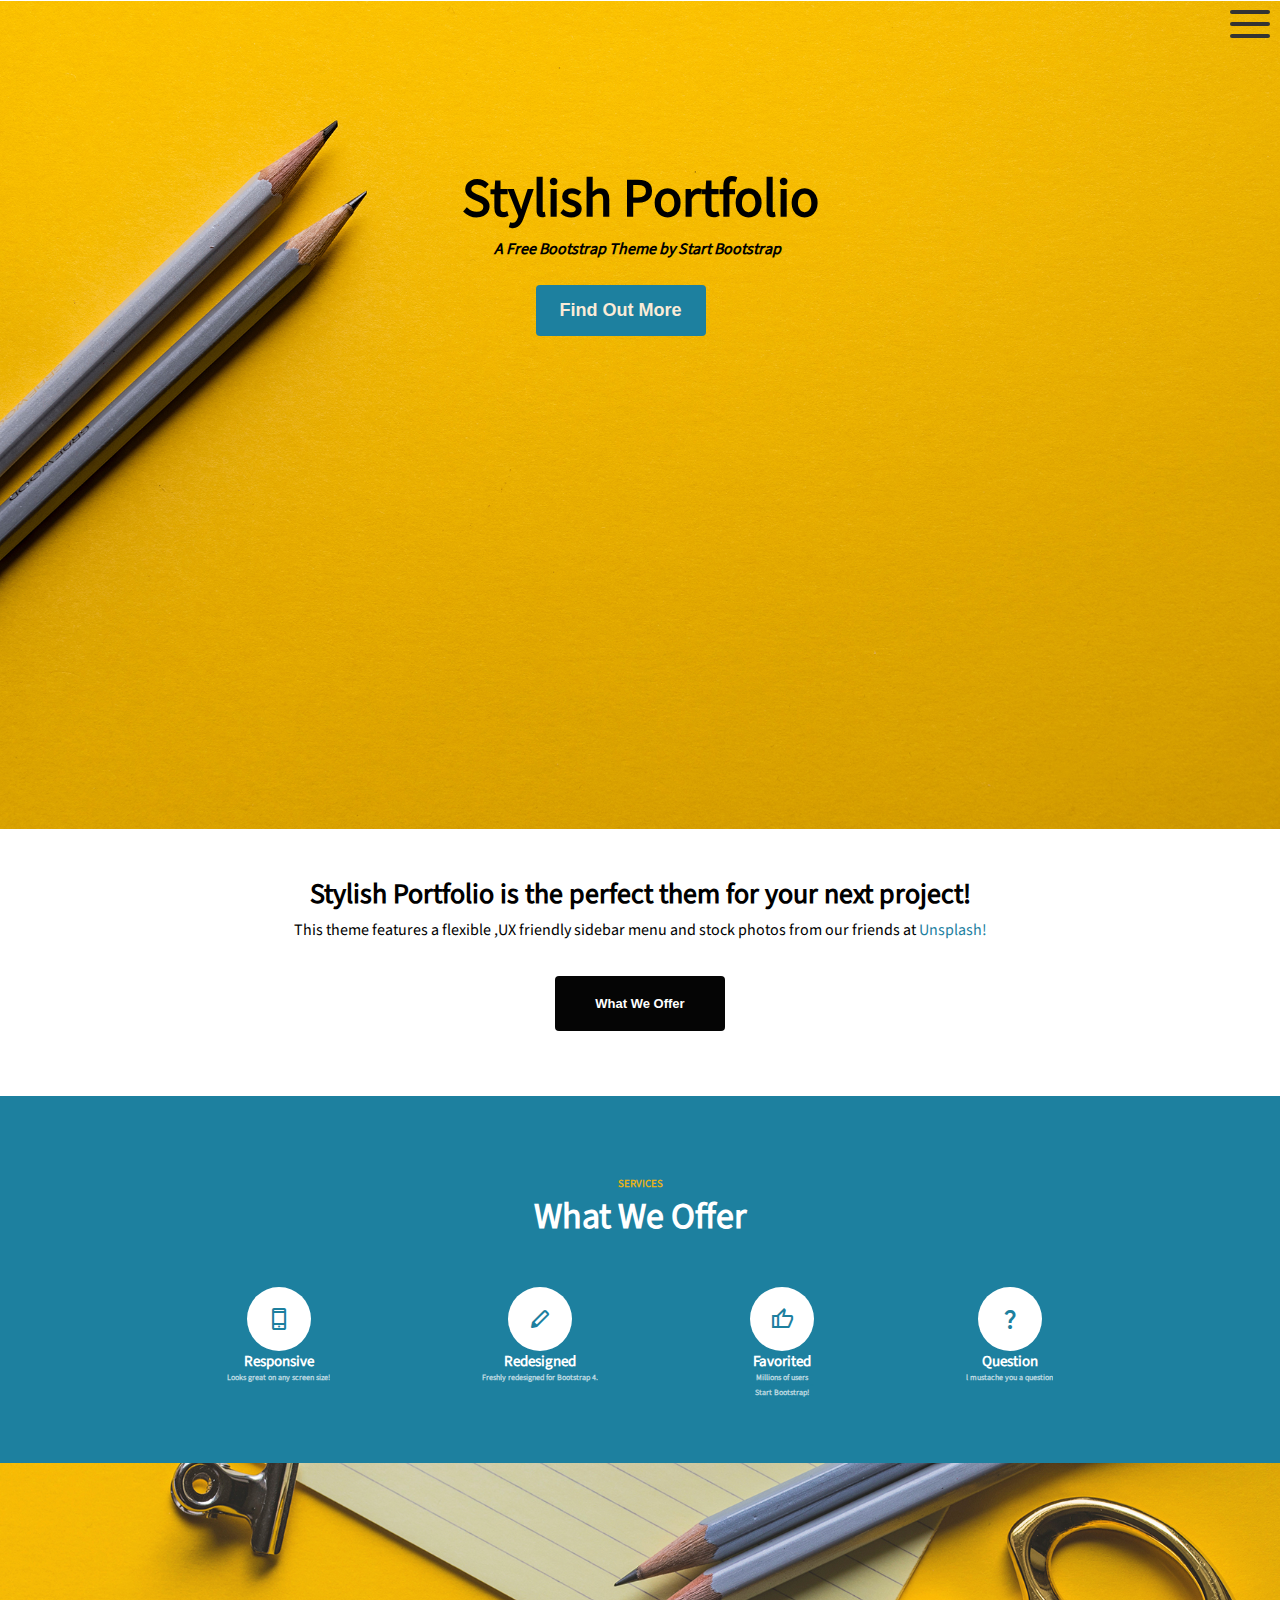
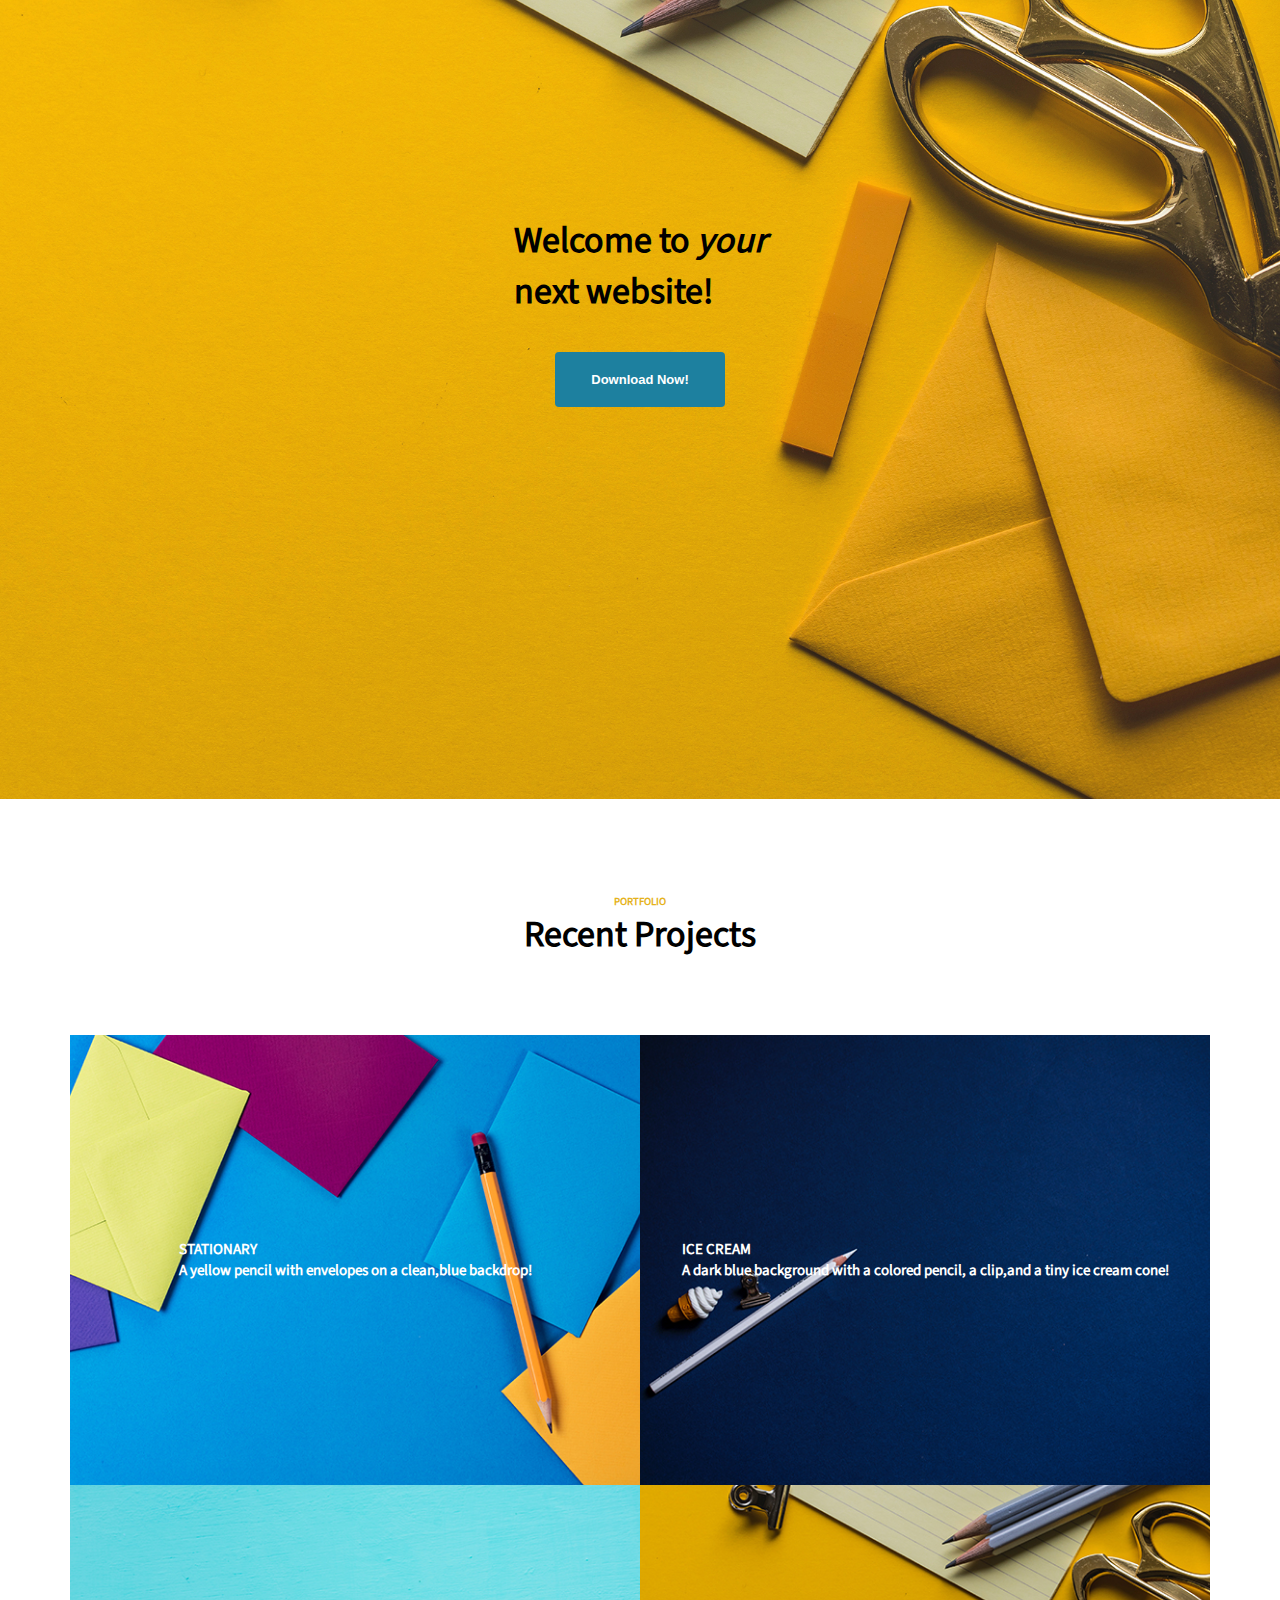
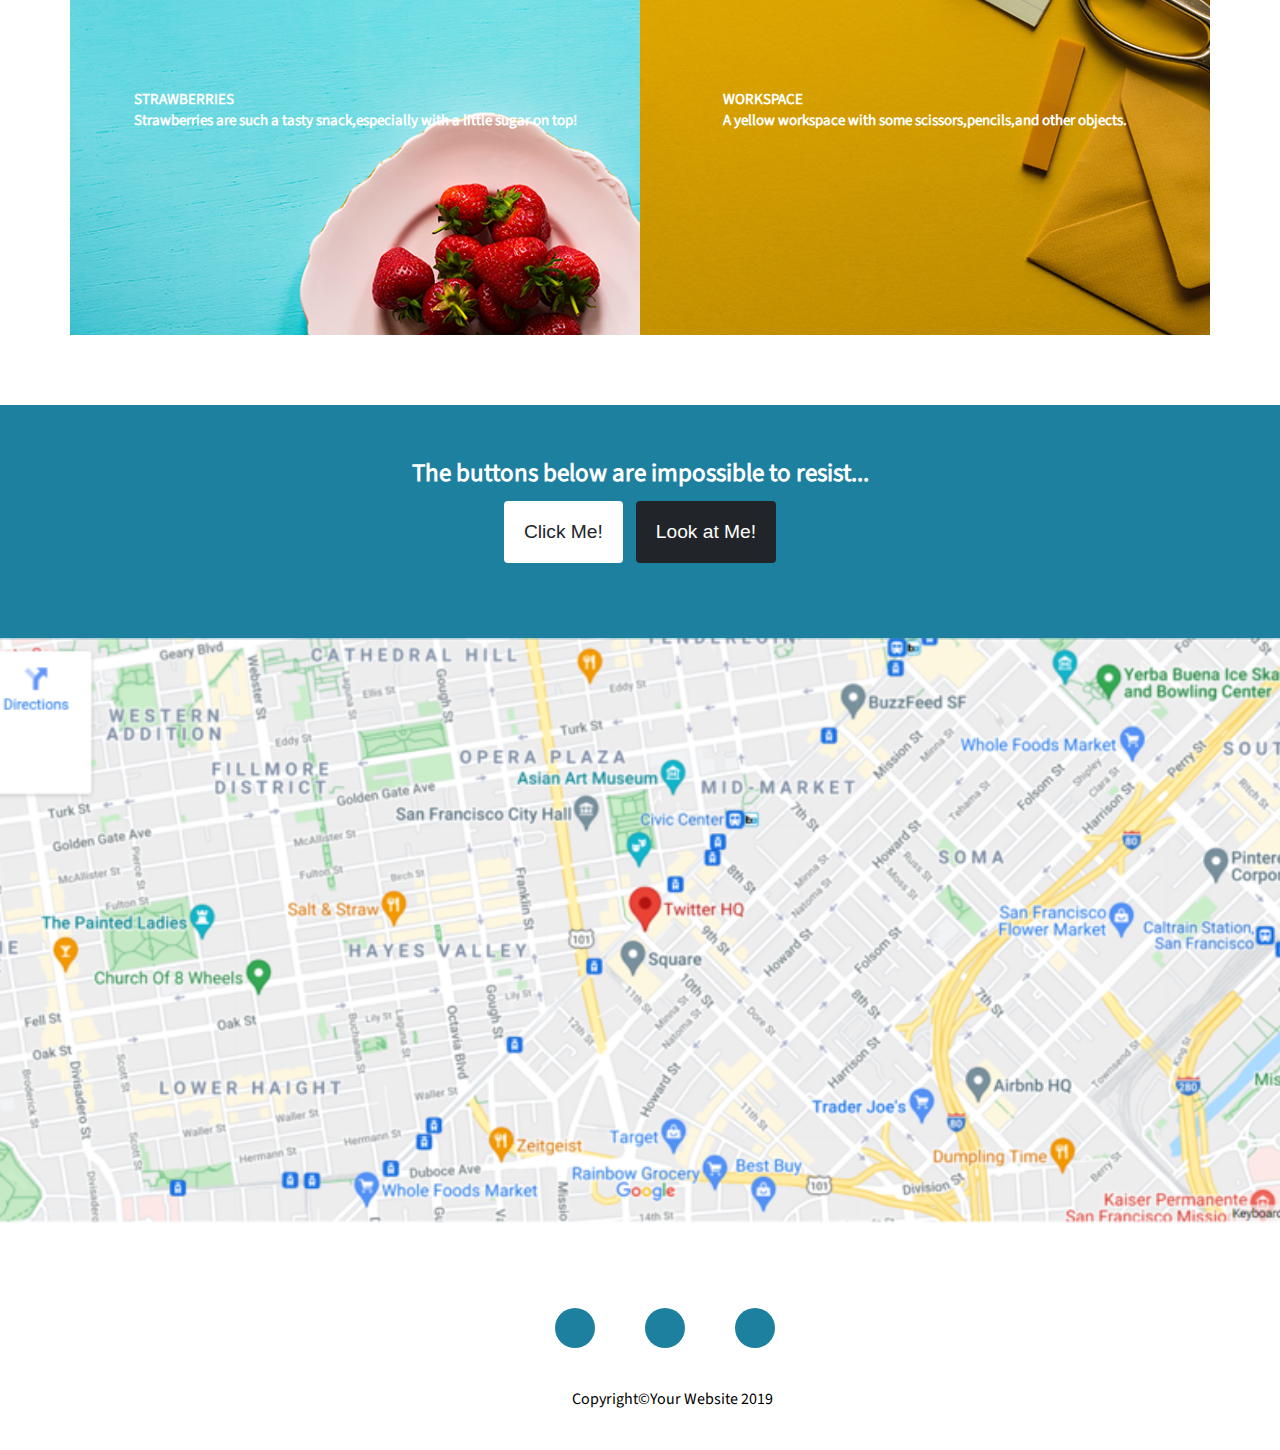
<file: flex/flex.html>
<!DOCTYPE html>
<html lang="en">
<head>
    <meta charset="UTF-8">
    <meta name="viewport" content="width=device-width, initial-scale=1.0">
    <title>Official Project</title>
    <link rel="stylesheet" href="flex.css">
    
    <link rel="stylesheet" href="https://fonts.googleapis.com/css2?family=Material+Symbols+Outlined:opsz,wght,FILL,GRAD@20..48,100..700,0..1,-50..200" />
    <link rel="stylesheet" href="https://fonts.googleapis.com/css2?family=Material+Symbols+Outlined:opsz,wght,FILL,GRAD@20..48,100..700,0..1,-50..200" />
    <link rel="stylesheet" href="https://fonts.googleapis.com/css2?family=Material+Symbols+Outlined:opsz,wght,FILL,GRAD@20..48,100..700,0..1,-50..200" />
    <link rel="stylesheet" href="https://fonts.googleapis.com/css2?family=Material+Symbols+Outlined:opsz,wght,FILL,GRAD@20..48,100..700,0..1,-50..200" />
    <link rel="stylesheet" href="https://cdnjs.cloudflare.com/ajax/libs/font-awesome/6.5.2/css/all.min.css" integrity="sha512-SnH5WK+bZxgPHs44uWIX+LLJAJ9/2PkPKZ5QiAj6Ta86w+fsb2TkcmfRyVX3pBnMFcV7oQPJkl9QevSCWr3W6A==" crossorigin="anonymous" referrerpolicy="no-referrer" />



</head>
<body>
    <!-- Banner -->
    <section>
    <div class="banner">

        <div id="links">
            <a href="#Services">Services</a>
            <a href="#Portfolio">Portfolio</a>
            <a href="#Contact Us">Contact Us</a>


        </div>
    
             <div class="sty">  <h1>Stylish Portfolio</h1>
<p><em>A Free Bootstrap Theme by  Start Bootstrap</em></p>
<button class="button1">Find Out More</button>
</div> 
<label class="hamburger-menu">
<input type="checkbox"/>

</label>
<aside class="sidebar">
<nav>
    
    <div>Services</div>
    <div>Portfolio</div>
    <div>Contact Us</div>

</nav>
</aside>
            </div>
        </section>
<!-- Banner -->

<section>
   <div class="main-content">
    <h4>Stylish Portfolio is the perfect them for your next project!</h4>
    <p style="font-weight: lighter;">This theme features a flexible ,UX friendly sidebar menu and stock photos from our friends at <span style="color:  #1d809f "> Unsplash! </span></p>
    <button class="button2">What We Offer</button>
 </div>


</section>
<!-- Services -->
<section class="Candy">
    <div id="Services">
  <div class="Services">
    <h6>SERVICES </h6>
    <h2>What We Offer</h2>
</div> 




<div class="boxes">
    <div class="box1">
        <span class="material-symbols-outlined">
            phone_iphone
            </span>
        <h5>Responsive</h5>
        <p>Looks great on any screen size! </p> 
    </div>
    <div class="box2">
        <span class="material-symbols-outlined">
            stylus
            </span>
        <h5>Redesigned</h5>
        <p>Freshly redesigned for Bootstrap 4.</p>
 </div>
 <div class="box3">
    <span class="material-symbols-outlined">
        thumb_up
        </span>
<h5>Favorited</h5>
<p>Millions of users<i class="fa-solid fa-heart" style="padding: 2px;"></i>Start Bootstrap!</p>
 </div>
 <div class="box4">
    <span class="material-symbols-outlined">
        question_mark
        </span>
    <h5>Question</h5>
    <p>l mustache you a question </p>

 </div>
   </div>
</div>
</section>
<!-- HHHHH -->
   <section>
   <div class="Cheesy">
    <h2>Welcome to <em>your</em> <br>next website!</h2>
    <button class="button3">Download Now!</button>

   </div>
</section>
<!-- HHHHH -->
   


<!-- Portfolio -->
<section class="hie" >
<div id="Portfolio">
<div class=" Portfolio">
    <h6>PORTFOLIO</h6>
  <h2>Recent Projects</h2> 
  
</div>
<div class="Jesus">
    <div class="box5"><h5>STATIONARY<span><p>A yellow pencil with envelopes on a clean,blue backdrop!</p></span></h5></div>
    <div class="box6"><h5>ICE CREAM<span><p>A dark blue background with a colored pencil, a clip,and a tiny ice cream cone!</p></span></h5></div>  
     <div class="box7"><h5>STRAWBERRIES<span><p>Strawberries are such a tasty snack,especially with a little sugar on top! </p></span></h5></div>
     <div class="box8"><h5>WORKSPACE<span><p>A yellow workspace with some scissors,pencils,and other objects.</p></span></h5></div>   
</div>
   

</section>

<div class="treehouse">
  <p >The buttons below are impossible to resist...</p>
  <div class="hello"><button class="button4">Click Me!</button>
  <button class="button5">Look at Me!</button></div>

</div>


</div>

<section >
 <div class="LOVO"> 

 </div>
</section>


  




<section>
    <div id="Contact Us">
    <div class="footer">

       <i class="fa-brands fa-facebook fa-0.5x"></i> 
    <i class="fa-brands fa-twitter fa-0.5x"></i>
<i class="fa-brands fa-github fa-0.5x"></i>

    </div>
</div>
</section>
<p class="feet"style="font-weight: lighter;;">Copyright&copy;Your Website 2019</p>
    
</body>
</html>
</file>
<file: flex/flex.css>
body {
  font-family: "Mycustomfont", Source Sans Pro;
  overflow-x: hidden;
}

@font-face {
  font-family: "Mycustomfont";
  src: url("/flex/SourceSans3-Regular.ttf");
}
*,
*::after,
*::before {
  box-sizing: border-box;
}

:root {
  --bar-width:40px;
  --bar-height:4px;
  --hamburger-gap:8px;
  --foreground:#333;
  background-color: white;
  --hamburger-margin:10px;
  --animation-timing: 200ms ease-in-out;
  --hamburger-height: calc(var(--bar-height) * 3 + var
  (--hamburger-gap) * 2);
}

#links {
  display: none;
}

.hamburger-menu {
  display: flex;
  flex-direction: column;
  gap: var(--hamburger-gap);
  align-items: center;
  position: absolute;
  top: var(--hamburger-margin);
  right: var(--hamburger-margin);
  z-index: 2;
  cursor: pointer;
}

.hamburger-menu.hamburger-menu:has(input:checked) {
  --foreground:white;
  --background:#333;
}

.hamburger-menu:has(input:focus-visible)::before,
.hamburger-menu.hamburger-menu:has(input:focus-visible)::after,
.hamburger-menu.hamburger-menu input:focus-visible {
  border: 1px solid var(--background);
  box-shadow: 0 0 0 1px var(--foreground);
}

.hamburger-menu::before,
.hamburger-menu::after,
.hamburger-menu input {
  content: "";
  width: var(--bar-width);
  height: var(--bar-height);
  background-color: var(--foreground);
  border-radius: 9999px;
  transition: opacity var(--animation-timing), width var(--animation-timing), rotate var(--animation-timing) translate var(--animation-timing), background-color var(--animation-timing);
  transform-origin: left center;
}

.hamburger-menu input {
  -webkit-appearance: none;
     -moz-appearance: none;
          appearance: none;
  padding: 0;
  margin: 0;
  outline: none;
  pointer-events: none;
  padding: 0;
}

.hamburger-menu:has(input:checked)::before {
  rotate: 45deg;
  translate: 0 calc(var(--bar-height) / -2);
}

.hamburger-menu:has(input:checked)::after {
  rotate: -45deg;
  translate: 0 calc(var(--bar-height) / 2);
}

.hamburger-menu input:checked {
  opacity: 0;
  width: 0;
}

.sidebar {
  opacity: 80%;
  transition: translate var(--animation-timing);
  translate: -100%;
  margin-top: -335px;
  margin-left: -1060px;
  background-color: var(--foreground);
  color: var(--background);
  width: 152rem;
  height: 180vh;
}
.sidebar nav {
  color: white;
  font-size: 36px;
  padding: 20px;
  margin-top: 20px;
  position: absolute;
  top: var(--hamburger-margin);
  right: var(--hamburger-margin);
}
.sidebar nav:hover {
  background-color: #e5b21b;
  padding: 50px;
  display: flex;
  align-items: center;
  justify-content: center;
  flex-direction: column;
  margin: 50px;
  border-radius: 50%;
  color: var(--foreground);
}

.hamburger-menu:has(input:checked) + .sidebar {
  translate: 0;
}

* {
  margin: 0;
  padding: 0;
}

h1 {
  color: black;
}

.sidebar nav {
  color: white;
  font-size: 43px;
  padding: 20px;
  margin-top: 116px;
  position: absolute;
  top: var(--hamburger-margin);
  margin-right: 260px;
  right: var(--hamburger-margin);
}

.banner {
  background-image: url("bg-masthead.jpg");
  background-repeat: no-repeat;
  width: 100%;
  height: 92vh;
  background-position: left center;
  background-size: cover;
  display: flex;
  justify-content: center;
  align-items: center;
  flex-direction: column;
  margin-top: 1px;
}
.banner .sty {
  margin-top: 160px;
}
.banner .sty p {
  margin-left: 32px;
}
.banner .sty .button1 {
  margin-left: 74px;
  border: none;
}

h1 {
  font-size: 54px;
}

p {
  font-weight: bold;
}

.button1 {
  background-color: #1d809f;
  color: antiquewhite;
  padding: 15px;
  font-size: large;
  font-weight: bolder;
  border-radius: 4px 4px 4px 4px;
  margin-top: 25px;
  border-color: #1d809f;
  width: 170px;
}

.button2 {
  background-color: #050505;
  padding: 20px;
  color: white;
  font-size: small;
  font-weight: bolder;
  border-radius: 4px 4px 4px 4px;
  margin-top: 35px;
  width: 170px;
  border: none;
}

.button3 {
  background-color: #1d809f;
  border-color: #1d809f;
  padding: 20px;
  color: white;
  font-size: small;
  font-weight: bolder;
  border-radius: 4px 4px 4px 4px;
  margin-top: 35px;
  width: 170px;
  border: none;
}

.button4 {
  background-color: white;
  padding: 20px;
  border-color: white;
  color: #212529;
  font-size: larger;
  border-radius: 4px 4px 4px 4px;
  margin-top: 35px;
  border: none;
}

.button5 {
  background-color: #212529;
  padding: 20px;
  color: white;
  font-size: larger;
  border-radius: 4px 4px 4px 4px;
  margin-left: 10px;
  border: none;
}

.main-content {
  display: flex;
  justify-content: center;
  align-items: center;
  flex-direction: column;
  margin-top: 40px;
}

h4 {
  font-weight: bolder;
  font-size: 28px;
  margin: 5px;
}

.Candy {
  background-color: #1d809f;
  padding-bottom: 60px;
  margin-top: 50px;
}

.Services {
  display: flex;
  align-items: center;
  justify-content: center;
  margin-top: 65px;
  flex-direction: column;
  color: white;
}
.Services h2 {
  font-size: 36px;
}

h6 {
  color: #e5b21b;
  margin-top: 80px;
}

.boxes {
  display: flex;
  font-size: 8px;
  font-weight: lighter;
  margin-top: 40px;
  color: white;
  justify-content: space-evenly;
  margin-right: 80px;
  margin-left: 80px;
}
.boxes p {
  opacity: 70%;
}

h5 {
  align-items: center;
  justify-content: center;
  font-weight: bold;
  font-size: 15px;
}

.Cheesy {
  background-image: url("bg-callout.jpg");
  background-repeat: no-repeat;
  background-size: cover;
  background-position: right;
  height: 104vh;
  width: 100%;
  padding-top: 80px;
  padding-bottom: 120px;
  display: flex;
  align-items: center;
  justify-content: center;
  flex-direction: column;
}
.Cheesy h2 {
  font-size: 36px;
}

.Portfolio {
  display: flex;
  flex-direction: column;
  justify-content: center;
  align-items: center;
  padding-top: 10px;
  padding-bottom: 5px;
  margin-top: 5px;
}
.Portfolio h2 {
  font-size: 36px;
}

.box5 {
  background-image: url("portfolio-1.jpg");
  background-size: cover;
  background-repeat: no-repeat;
  background-position: center;
  width: 50%;
  height: 50vh;
  display: flex;
  flex-direction: column;
  justify-content: center;
  align-items: center;
}

.box6 {
  background-image: url("portfolio-2.jpg");
  background-size: cover;
  background-repeat: no-repeat;
  background-position: center;
  width: 50%;
  height: 50vh;
  display: flex;
  flex-direction: column;
  justify-content: center;
  align-items: center;
}

.box7 {
  background-image: url("portfolio-3.jpg");
  background-size: cover;
  background-repeat: no-repeat;
  background-position: center;
  width: 50%;
  height: 50vh;
  display: flex;
  flex-direction: column;
  justify-content: center;
  align-items: center;
}

.box8 {
  background-image: url("portfolio-4.jpg");
  background-size: cover;
  background-repeat: no-repeat;
  background-position: center;
  width: 50%;
  height: 50vh;
  display: flex;
  flex-direction: column;
  justify-content: center;
  align-items: center;
}

.Jesus {
  display: flex;
  align-items: center;
  justify-content: space-around;
  flex-wrap: wrap;
  color: white;
  padding: 5px;
  margin: 65px;
  flex-direction: row;
}

.treehouse {
  background-color: #1d809f;
  display: flex;
  align-items: center;
  justify-content: center;
  flex-direction: column;
  color: white;
  padding: 50px;
}
.treehouse p {
  font-size: 25px;
}

.hello {
  padding: 25px;
  margin-top: -50px;
}

.LOVO {
  background-image: url("Screenshot 2024-04-05 110452.png");
  background-size: cover;
  background-repeat: no-repeat;
  background-position: center;
  width: 100%;
  height: 70vh;
}

.material-symbols-outlined {
  color: #1d809f;
  display: flex;
  justify-content: center;
  align-items: center;
  background-color: white;
  padding: 20px;
  border-radius: 50%;
}

i {
  color: white;
  background-color: #1d809f;
  border-radius: 50%;
  padding: 20px;
  display: flex;
  align-items: center;
  flex-direction: row;
  justify-content: center;
}

.footer {
  display: flex;
  justify-content: center;
  align-items: center;
  flex-direction: row;
  padding: 40px;
}
.footer i {
  margin-left: 50px;
}

.feet {
  text-align: center;
  padding-bottom: 40px;
  margin-left: 64px;
}

.box1 {
  text-align: center;
  margin-left: 15px;
  margin: 5px;
}

.box2 {
  text-align: center;
  margin-left: 15px;
  margin: 5px;
}

.box3 {
  text-align: center;
  margin-left: 15px;
  margin: 5px;
}

.box4 {
  text-align: center;
  margin-left: 15px;
  margin: 5px;
}

.copy {
  font-weight: lighter;
  margin-top: 60px;
  margin-left: 700px;
}

@media (max-width: 576px) {
  body {
    overflow-x: hidden;
  }
  .banner {
    height: 73vh;
  }
  .banner h1 {
    margin-left: 58px;
    font-size: 48px;
  }
  .banner .button1 {
    padding: 10px;
    width: 100px;
    margin-left: 5px;
  }
}
@media (max-width: 375px) {
  .sidebar nav {
    color: white;
    font-size: 43px;
    padding: 20px;
    margin-top: 116px;
    position: absolute;
    top: var(--hamburger-margin);
    margin-right: 46px;
    right: var(--hamburger-margin);
  }
  .banner {
    height: 86vh;
  }
  .banner .button1 {
    padding: 9px;
    font-size: 12px;
    margin-left: 40px;
  }
  .banner h1 {
    font-size: 25px;
  }
  .banner p {
    font-size: 12px;
  }
  .banner .sty {
    margin-right: 19px;
    margin-top: 301px;
  }
  .banner .sidebar {
    margin-left: -80px;
    margin-top: -414px;
    width: 458px;
  }
  .banner nav {
    padding-left: 190px;
  }
  .main-content h4 {
    font-size: 13px;
    text-align: center;
  }
  .main-content P {
    font-size: 9px;
    text-align: center;
    margin: 2px;
  }
  .main-content .button2 {
    padding: 8px;
    font-size: 12px;
    width: 100px;
  }
  .Candy .Services {
    margin-top: 5px;
  }
  .Candy h2 {
    font-size: 20px;
  }
  .Candy .boxes {
    margin-top: 4px;
    margin: 5px;
    margin-left: 7px;
  }
  .Candy .boxes .box1 {
    margin: 39px;
    font-size: 14px;
  }
  .Candy .boxes .box2 {
    margin: 39px;
    font-size: 14px;
  }
  .Candy .boxes .box3 {
    margin: 39px;
    font-size: 14px;
  }
  .Candy .boxes .box4 {
    margin: 39px;
    font-size: 14px;
  }
  .Candy h5 {
    font-size: 12px;
  }
  .Cheesy {
    height: 33vh;
  }
  .Cheesy h2 {
    font-size: 18px;
  }
  .Cheesy .button3 {
    padding: 6px;
    width: 101px;
    font-size: 12px;
  }
  .hie {
    font-size: 8px;
  }
  .hie .Jesus {
    flex-direction: column;
    padding: 0px;
    margin: 2px;
    position: relative;
    right: 172px;
  }
  .hie .Jesus .box5 {
    width: 67%;
  }
  .hie .Jesus .box5 h5 {
    font-size: 9px;
  }
  .hie .Jesus .box5 p {
    font-size: 8px;
  }
  .hie .Jesus .box6 {
    width: 67%;
    margin-top: 12px;
  }
  .hie .Jesus .box6 h5 {
    font-size: 12px;
  }
  .hie .Jesus .box6 p {
    font-size: 8px;
  }
  .hie .Jesus .box7 {
    width: 67%;
    margin-top: 12px;
  }
  .hie .Jesus .box7 h5 {
    font-size: 12px;
  }
  .hie .Jesus .box7 p {
    font-size: 8px;
  }
  .hie .Jesus .box8 {
    width: 67%;
    margin-top: 12px;
  }
  .hie .Jesus .box8 h5 {
    font-size: 12px;
  }
  .hie .Jesus .box8 p {
    font-size: 12px;
  }
  .hie .box5 {
    height: 28vh;
  }
  .hie .box6 {
    height: 28vh;
  }
  .hie .box7 {
    height: 28vh;
  }
  .hie .box8 {
    height: 28vh;
  }
  .treehouse {
    margin-top: 25px;
  }
  .treehouse p {
    font-size: 14px;
  }
  .treehouse .button4 {
    padding: 5px;
    font-size: 12px;
  }
  .treehouse .button5 {
    padding: 5px;
    font-size: 12px;
  }
  .LOVO {
    height: 42vh;
  }
  .footer {
    padding: 5px;
  }
  .footer i {
    padding: 20px;
  }
  .feet {
    font-size: 9px;
    margin-left: -1px;
  }
  .feet p {
    font-size: 8px;
  }
  .Portfolio {
    margin-top: -44px;
  }
  .Portfolio h2 {
    font-size: 20px;
  }
  .hie .Jesus {
    margin-top: 18px;
    position: relative;
    left: 5px;
  }
  .footer {
    margin-right: 25px;
  }
  .contact .con {
    width: 183px;
  }
  .Candy .boxes {
    margin-left: 7px;
    flex-direction: column;
  }
  .about .para2 {
    width: 300px;
  }
  .about .para3 {
    width: 300px;
  }
}
@media screen and (min-width: 577px) and (max-width: 910px) {
  .banner {
    height: 65vh;
  }
  .banner .sty .button1 {
    margin-left: 111px;
  }
  .banner .sty {
    margin-top: 350px;
  }
  .banner h1 {
    font-size: 60px;
  }
  .banner p {
    font-size: 20px;
  }
  .banner .sidebar {
    width: 785px;
    margin: -545px;
  }
  .Cheesy {
    height: 40vh;
  }
  .hie .Jesus {
    margin: 41px;
  }
  .LOVO {
    height: 32vh;
  }
  .Portfolio {
    padding: 0;
  }
  .box5 {
    height: 29vh;
  }
  .box6 {
    height: 29vh;
  }
  .box7 {
    height: 29vh;
  }
  .box8 {
    height: 29vh;
  }
  .feet p {
    margin-left: 0px;
  }
}
@media screen and (min-width: 912px) and (max-width: 1024px) {
  .banner {
    height: 36vh;
  }
  .banner .sidebar {
    width: 130rem;
  }
  .banner .sty {
    margin-top: 140px;
    margin-left: 41px;
  }
  .banner .sty h1 {
    font-size: 40px;
  }
  .banner .sty p {
    font-size: 13px;
  }
  .banner .sty .button1 {
    margin-left: 62px;
    width: 159px;
  }
  .main-content .button2 {
    width: 159px;
  }
  .hie {
    margin: 35px;
  }
  .hie .Jesus {
    flex-wrap: wrap-reverse;
    margin: -2px;
    margin-top: -11px;
    padding: 63px;
  }
  .Cheesy {
    height: 502px;
  }
  .Cheesy .button3 {
    width: 159px;
  }
  .LOVO {
    height: 36vh;
  }
  .Portfolio {
    padding: 0;
  }
  .box5 {
    height: 29vh;
  }
  .box6 {
    height: 29vh;
  }
  .box7 {
    height: 29vh;
  }
  .box8 {
    height: 29vh;
  }
  .footer {
    padding: 9px;
  }
  .treehouse {
    margin-top: 55px;
  }
}/*# sourceMappingURL=flex.css.map */
</file>
